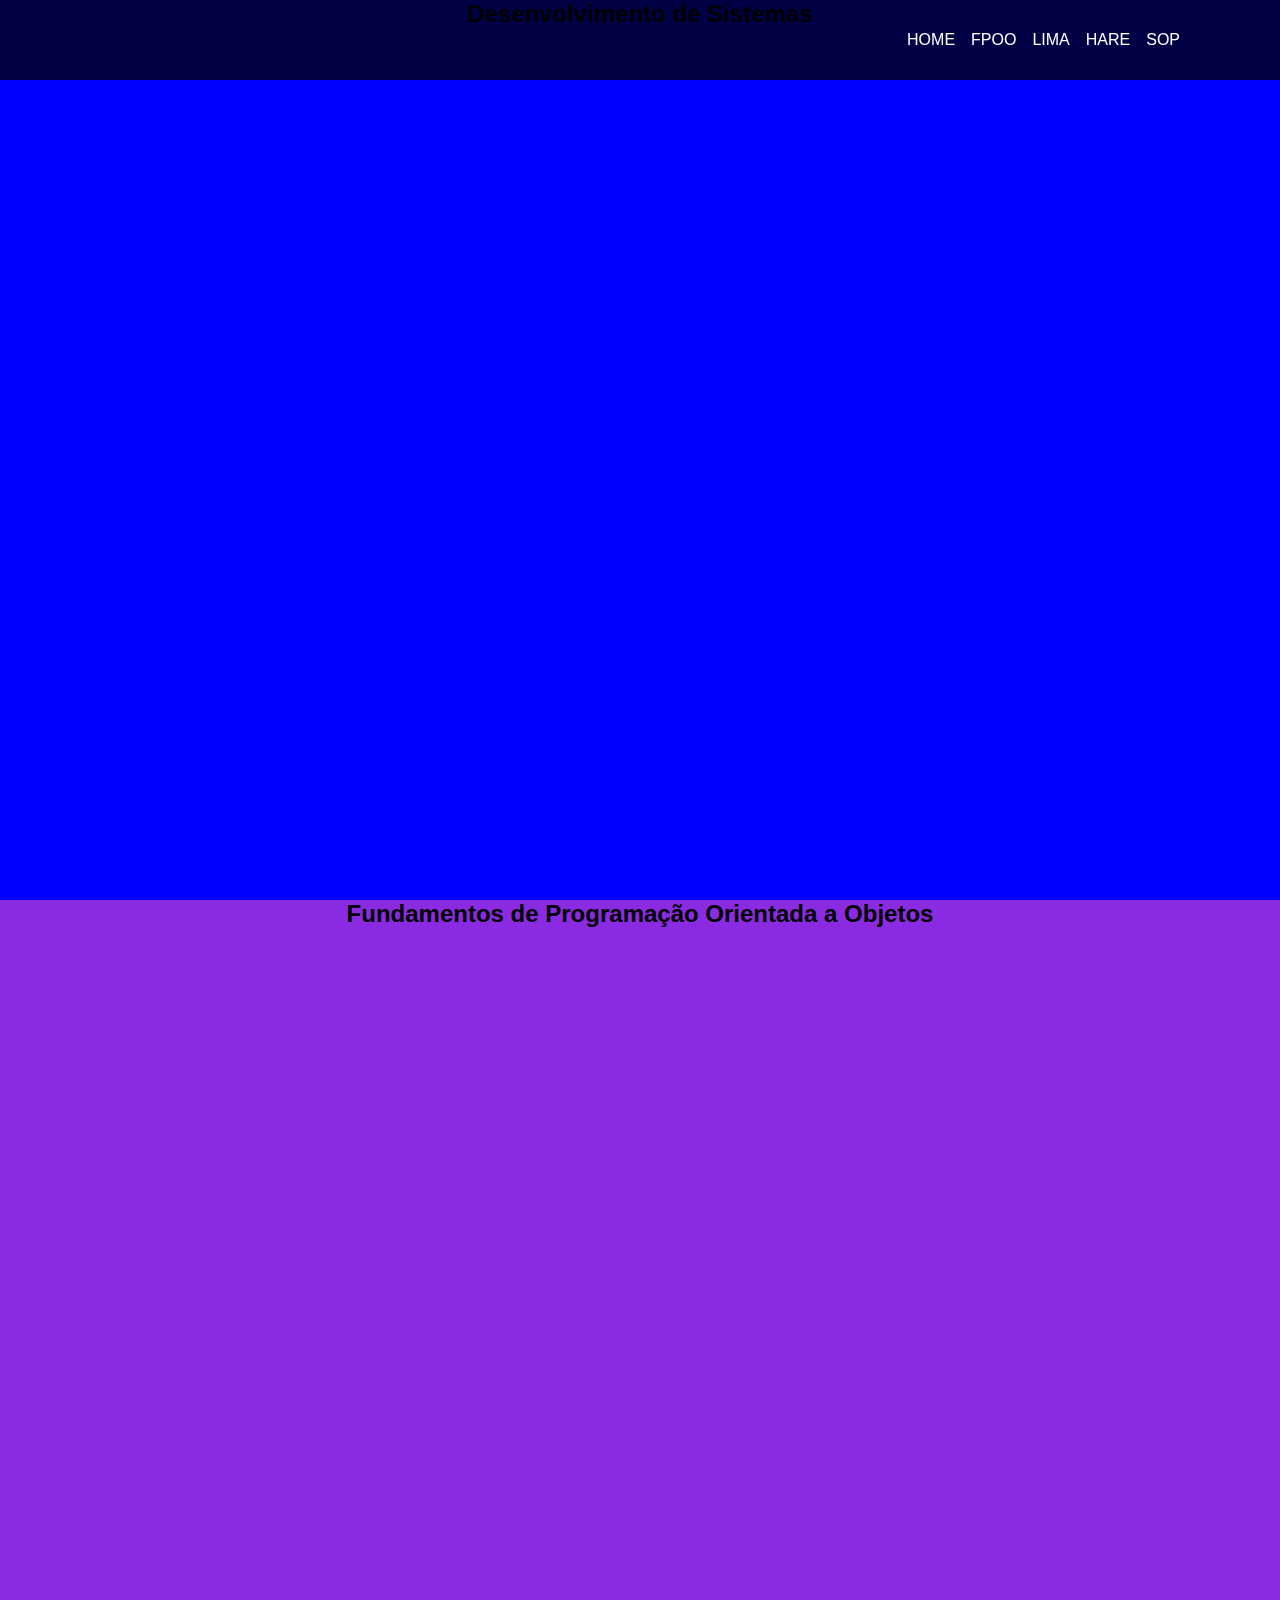
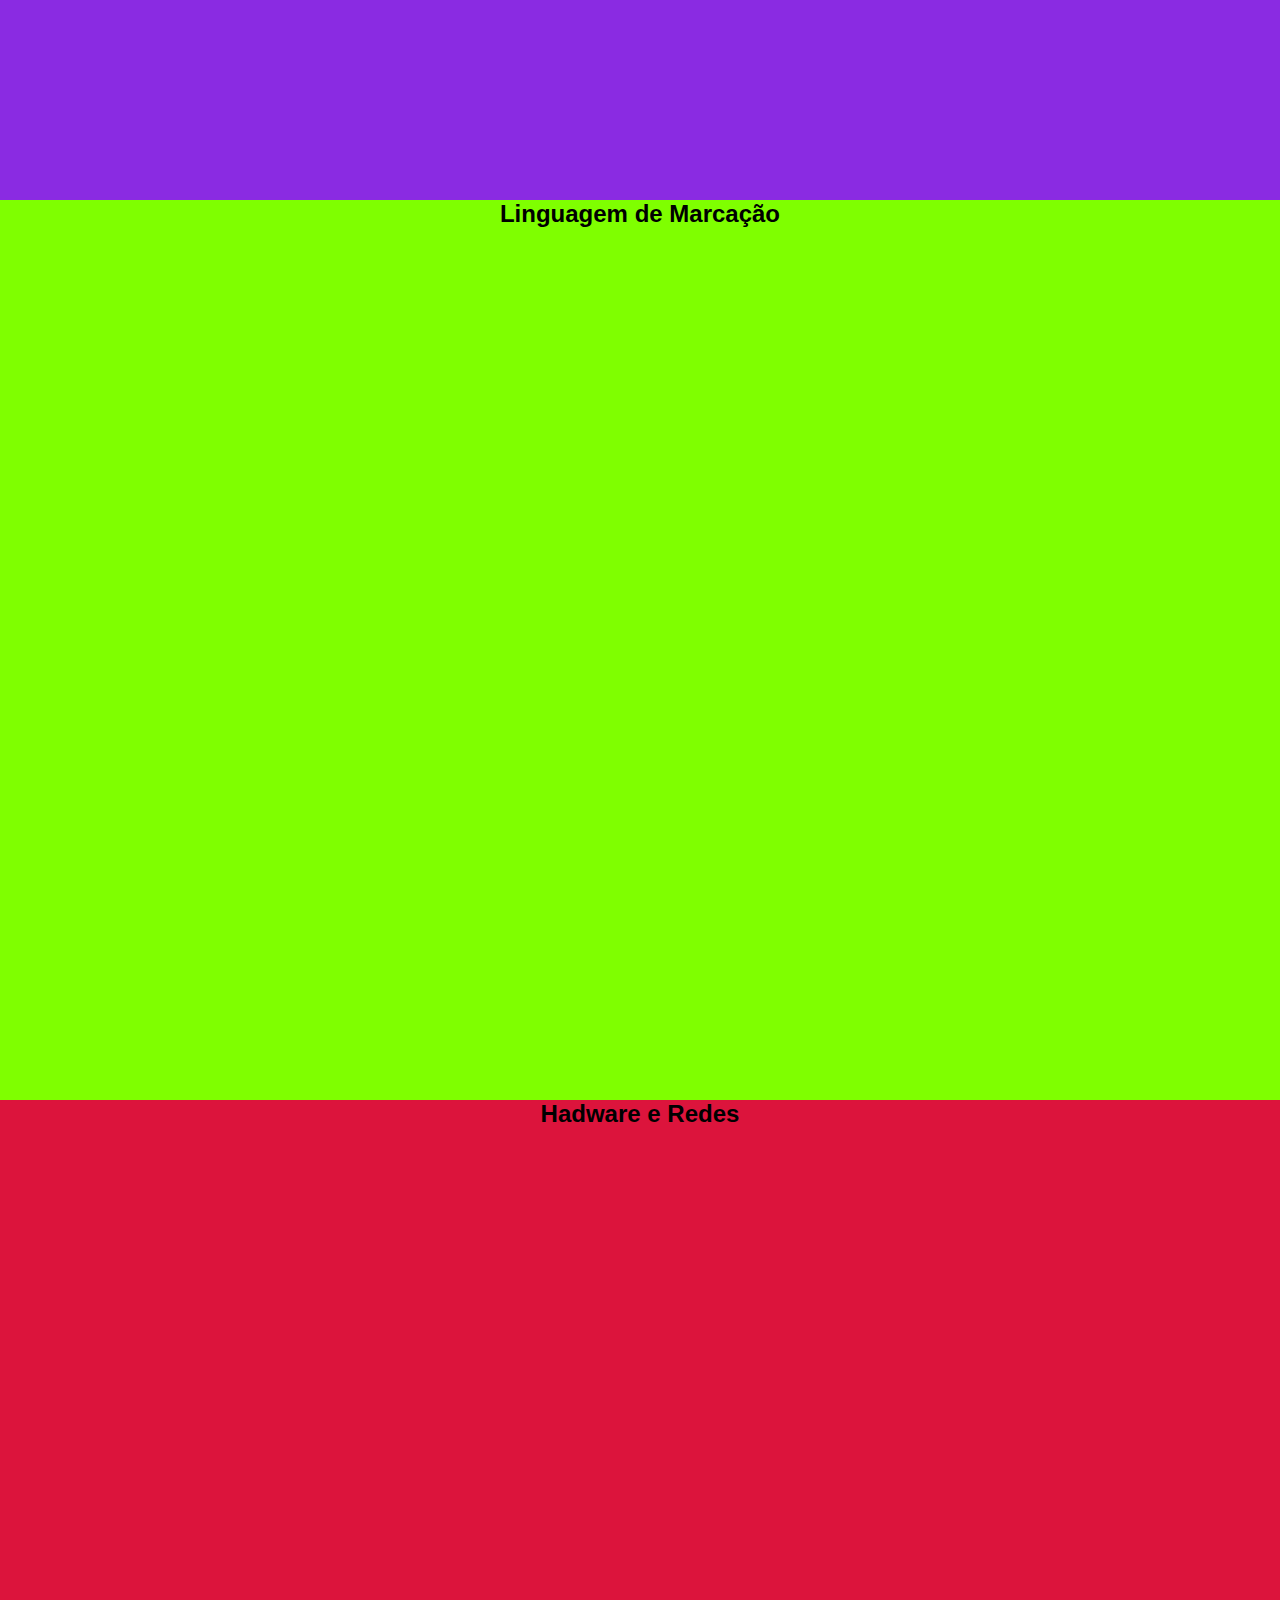
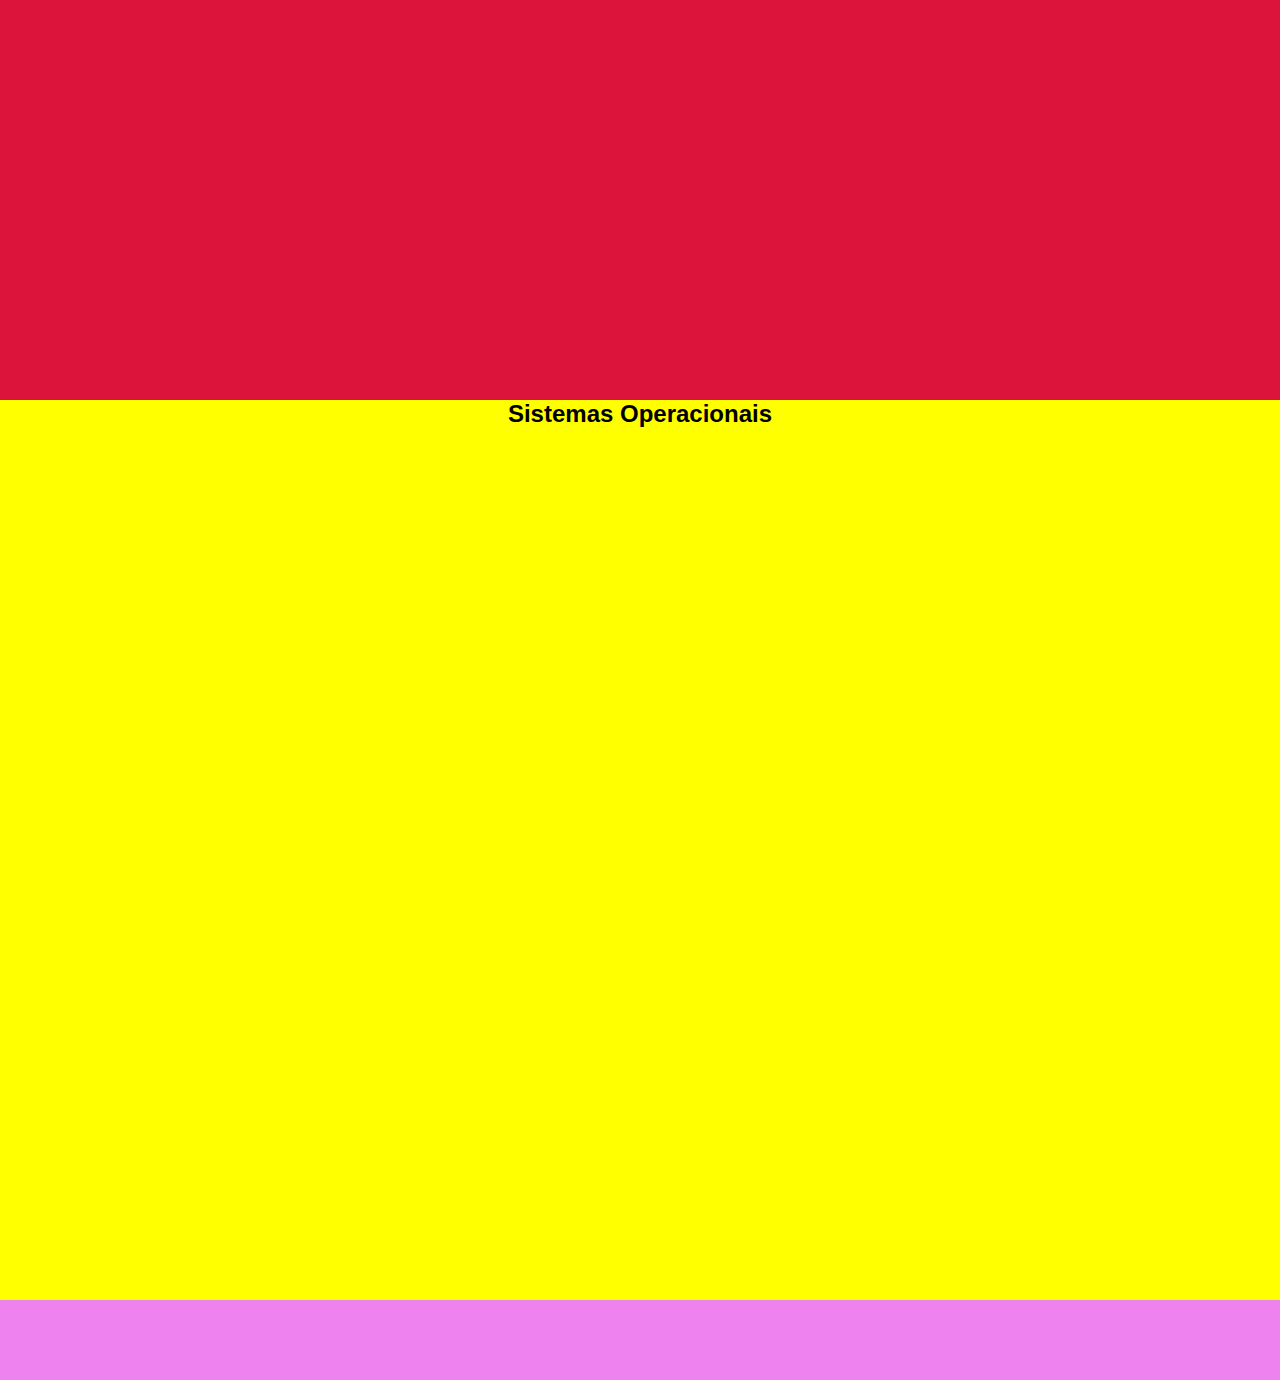
<file: onepage/index.html>
<!DOCTYPE html>
<html lang="pt-BR">
<head>
    <meta charset="UTF-8">
    <meta name="viewport" content="width=device-width, initial-scale=1.0">
    <link rel="stylesheet" href="./css/reset.css">
    <link rel="stylesheet" href="./css/style.css">
    <title>DS</title>
</head>
<body>
    <header>
        <nav>
            <ul class="links-container">
                <li>
                    <a href="#home">HOME</a>
                </li>
                <li>
                    <a href="#fpoo">FPOO</a>
                </li>
                <li>
                    <a href="#lima">LIMA</a>
                </li>
                <li>
                    <a href="#hare">HARE</a>
                </li>
                <li>
                    <a href="#sop">SOP</a>
                </li>
            </ul>
        </nav>
    </header>
    <main>
        <section class="home-container" id="home">
            <h2>Desenvolvimento de Sistemas</h2>
        </section>
        <section class="fpoo-container" id="fpoo">
            <h2>Fundamentos de Programação Orientada a Objetos</h2>
        </section>
        <section class="lima-container" id="lima">
            <h2>Linguagem de Marcação</h2>
        </section>
        <section class="hare-container" id="hare">
            <h2>Hadware e Redes</h2>
        </section>
        <section class="sop-container" id="sop">
            <h2>Sistemas Operacionais</h2>
        </section>
    </main>
    <footer></footer>
</body>
</html>
</file>
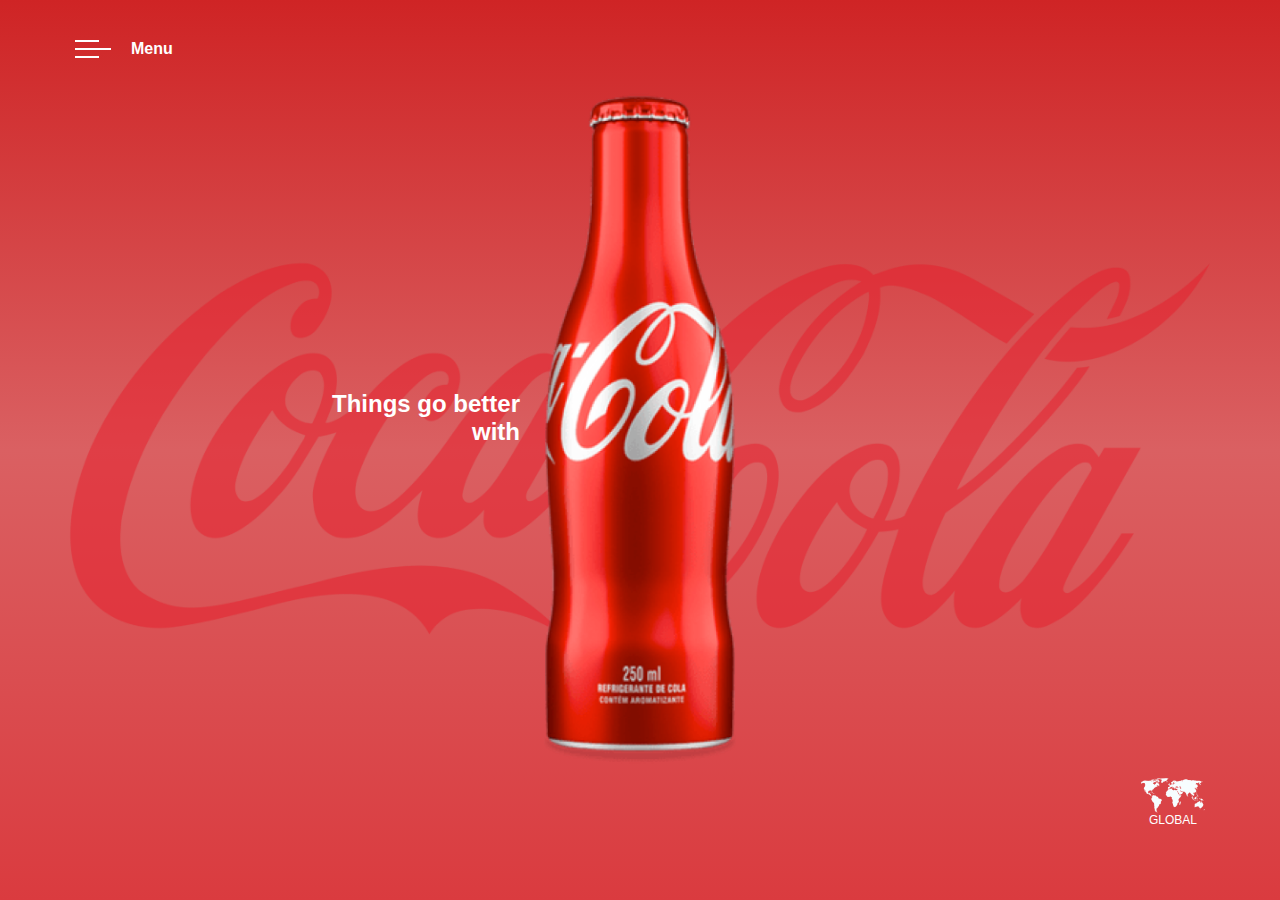
<file: site-cocacola/index.html>
<!DOCTYPE html>
<html lang="pt-BR">
<head>
    <meta charset="UTF-8">
    <meta name="viewport" content="width=device-width, initial-scale=1.0">
    <link rel="stylesheet" href="./style.css">
    <title>COCA-COLA</title>
</head>
<body>
    <img class="bg-img" src="./coca-cola-background.png" alt="Logo Coca-Cola">
    <header>
        <img class="icon_menu" src="./menu-burger.png" alt="Menu">
        <span class="menu">Menu</span>
    </header>
    <main>
        <h2 class="content-text">Things go better with</h2>
        <img class="content-img" src="./content-image.png" alt="Coca-Cola">
    </main> 
    <footer>
        <div class="map-container">
            <img class="map-img" src="./map-image.png" alt="Mapa Mundial">
            <span class="map-text">GLOBAL</span>
        </div>
    </footer>
</body>
</html>
</file>
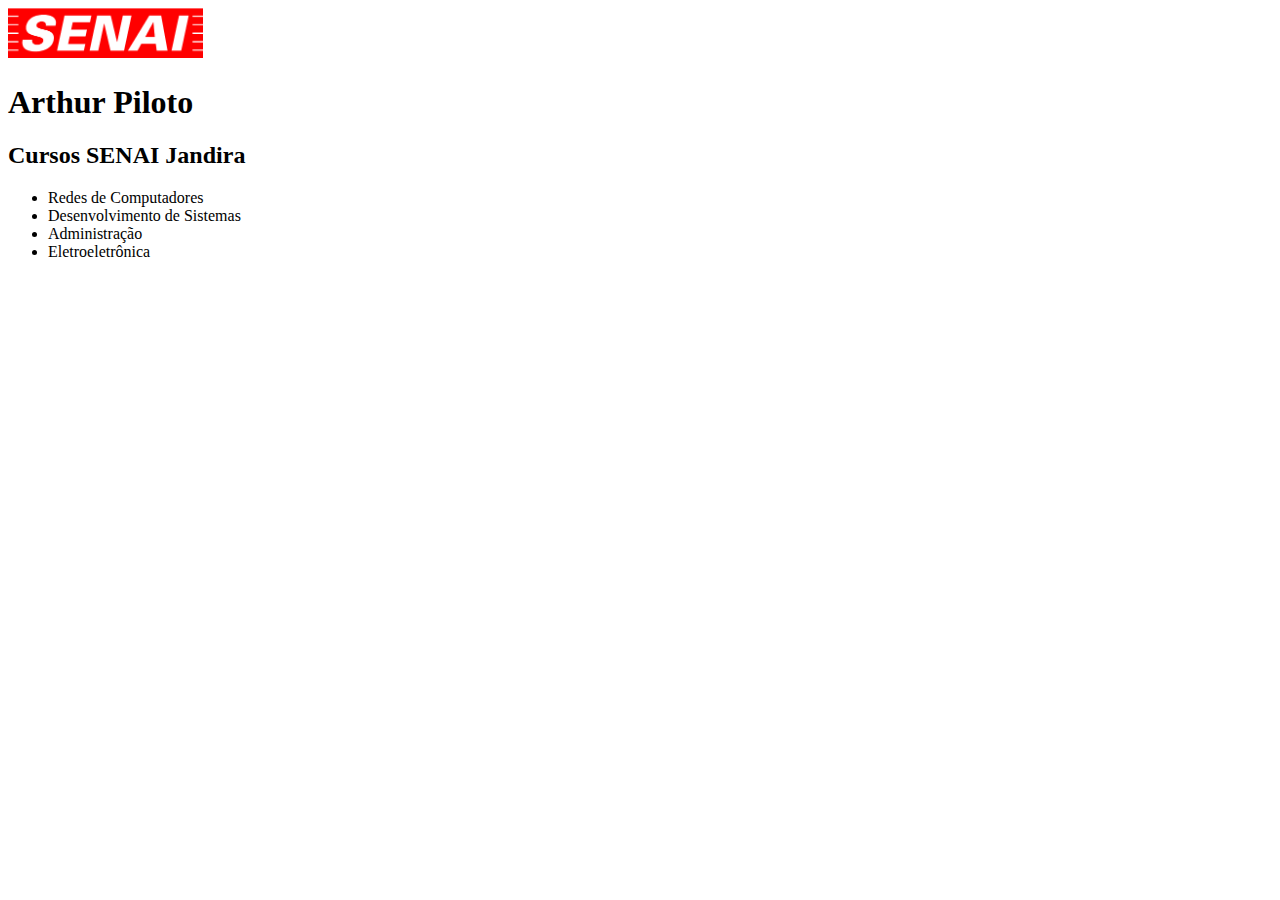
<file: site-exemplo/index.html>
<!DOCTYPE html>
<html lang="pt-BR">
<head>
	<meta charset="UTF-8">
	<meta name="viewport" content="width=device-width, initial-scale=1.0">
	<title>Site Exemplo</title>
	<link rel="stylesheet" href="./style.css">
</head>
<body>
	<a href="https://www.sp.senai.br/" target="_blank">
		<img src="./logo.png" alt="logo do SENAI">
	</a>
	<h1>Arthur Piloto</h1>
	<h2>Cursos SENAI Jandira</h2>
	<ul>
		<li>
			<a href="https://jandira.sp.senai.br/curso/94704/127/tecnico-de-redes-de-computadores" target="_blank">
				Redes de Computadores
			</a>
		</li>
		<li>
			<a href="https://jandira.sp.senai.br/curso/85566/127/tecnico-de-desenvolvimento-de-sistemas" target="_blank">
				Desenvolvimento de Sistemas
			</a>
		</li>
		<li>
			<a href="https://jandira.sp.senai.br/curso/91575/127/tecnico-de-administracao" target="_blank">
				Administração
			</a>
		</li>
		<li>
			<a href="https://jandira.sp.senai.br/curso/76652/127/tecnico-de-eletroeletronica" target="_blank">
				Eletroeletrônica
			</a>
		</li>
	</ul>
</body>
</html>
</file>
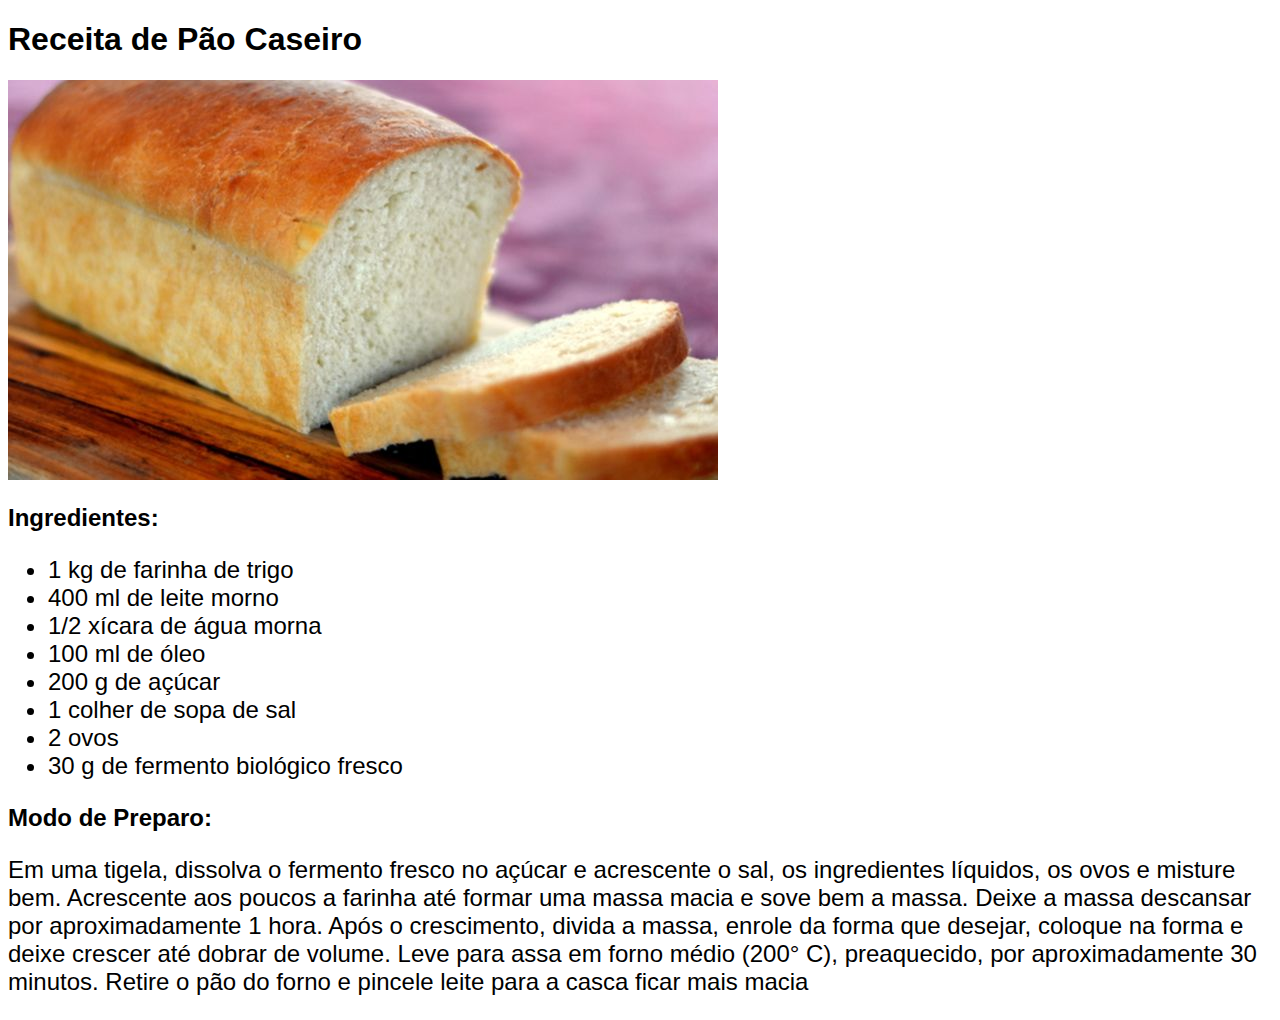
<file: site-receita/index.html>
<!DOCTYPE html>
<html lang="pt-BR">
<head>
    <meta charset="UTF-8">
    <meta name="viewport" content="width=device-width, initial-scale=1.0">
    <title>Receita</title>
    <link rel="stylesheet" href="./style.css">
</head>
<body>
    <h1>Receita de Pão Caseiro</h1>
    <img src="./image.jpg" alt="imagem pão caseiro">
    <h2>
        Ingredientes:
        <ul>
            <li>1 kg de farinha de trigo</li>
            <li>400 ml de leite morno</li>
            <li>1/2 xícara de água morna</li>
            <li>100 ml de óleo</li>
            <li>200 g de açúcar</li>
            <li>1 colher de sopa de sal</li>
            <li>2 ovos</li>
            <li>30 g de fermento biológico fresco</li>
        </ul>
    </h2>
    <h2>
        Modo de Preparo:
        <p>Em uma tigela, dissolva o fermento fresco no açúcar e acrescente o sal, os ingredientes líquidos, os ovos e misture bem. Acrescente aos poucos a farinha até formar uma massa macia e sove bem a massa. Deixe a massa descansar por aproximadamente 1 hora. Após o crescimento, divida a massa, enrole da forma que desejar, coloque na forma e deixe crescer até dobrar de volume. Leve para assa em forno médio (200° C), preaquecido, por aproximadamente 30 minutos. Retire o pão do forno e pincele leite para a casca ficar mais macia</p>
    </h2>
</body>
</html>
</file>
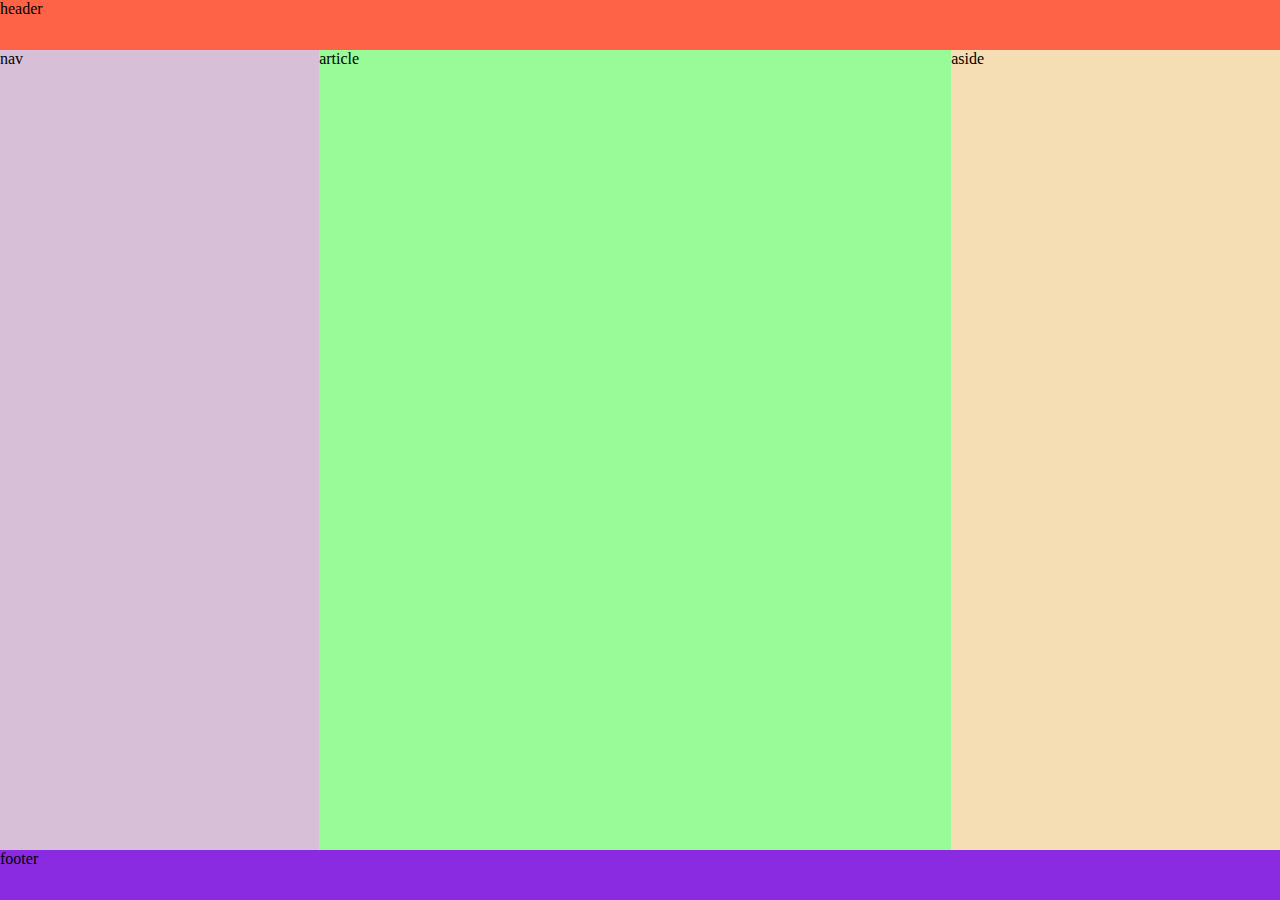
<file: exercicios-flex/FLEX02/index.html>
<!DOCTYPE html>
<html lang="pt-BR">
<head>
    <meta charset="UTF-8">
    <meta name="viewport" content="width=device-width, initial-scale=1.0">
    <title>FLEX-02</title>
    <link rel="stylesheet" href="style.css">
</head>
<body>
    <header>header</header>
    <main>
        <nav>nav</nav>
        <article>article</article>
        <aside>aside</aside>
    </main>
    <footer>footer</footer>
</body>
</html>
</file>
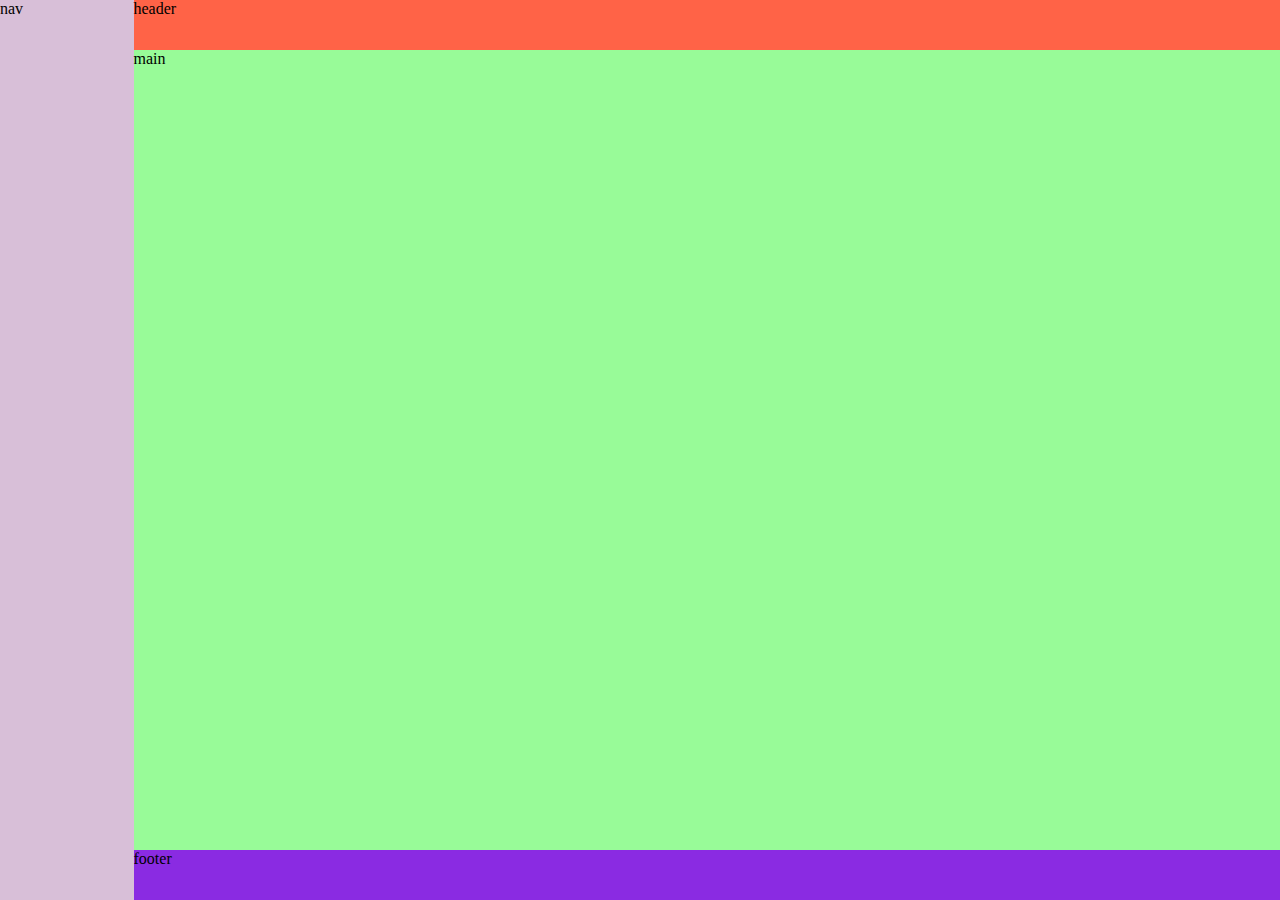
<file: exercicios-flex/FLEX03/index.html>
<!DOCTYPE html>
<html lang="pt-BR">
<head>
    <meta charset="UTF-8">
    <meta name="viewport" content="width=device-width, initial-scale=1.0">
    <title>FLEX-03</title>
    <link rel="stylesheet" href="style.css">
</head>
<body>
    <nav>nav</nav>
    <div>
        <header>header</header>
        <main>main</main>
        <footer>footer</footer>
    </div>
</body>
</html>
</file>
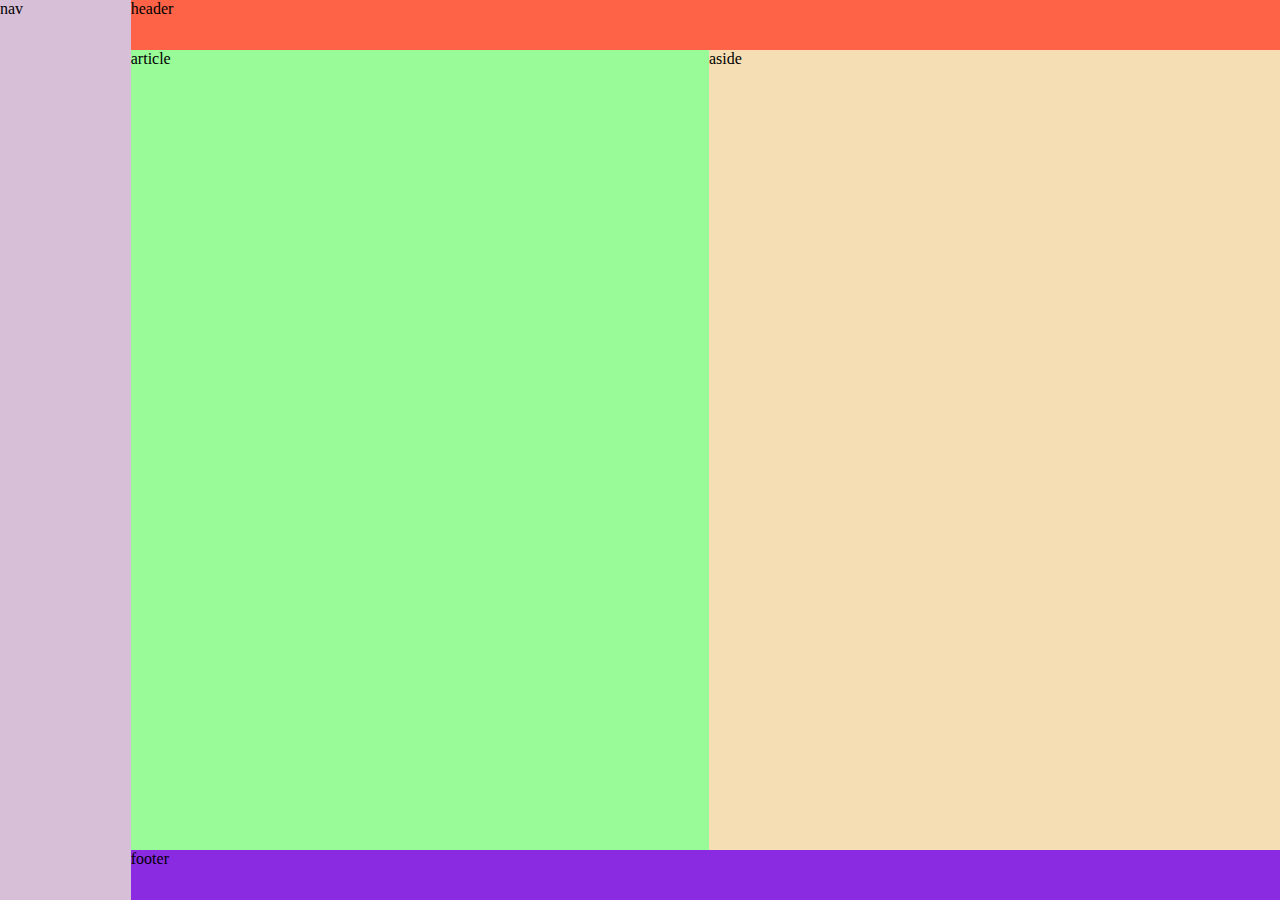
<file: exercicios-flex/FLEX04/index.html>
<!DOCTYPE html>
<html lang="pt-BR">
<head>
    <meta charset="UTF-8">
    <meta name="viewport" content="width=device-width, initial-scale=1.0">
    <title>FLEX-04</title>
    <link rel="stylesheet" href="style.css">
</head>
<body>
    <nav>nav</nav>
    <div>
        <header>header</header>
        <main>
            <article>article</article>
            <aside>aside</aside>
        </main>
        <footer>footer</footer>
    </div>
</body>
</html>
</file>
<file: onepage/css/style.css>
html{
    scroll-behavior: smooth;
}

header{
    position: fixed;
    background-color: #000B;
    height: 80px;
    width: 100vw;
    display: flex;
    justify-content: flex-end;
    align-items: center;
    padding: 0 100px;
}

.links-container{
    display: flex;
    gap: 16px;
    justify-content: flex-end;
}

.links-container a{
    color: white;
}

section{
    height: 100vh;
}

.home-container{
    background-color: blue;
    text-align: center;
}
.fpoo-container{
    background-color: blueviolet;
    text-align: center;
}
.lima-container{
    background-color: chartreuse;
    text-align: center;
}
.hare-container{
    background-color: crimson;
    text-align: center;
}
.sop-container{
    background-color: yellow;
    text-align: center;
}

footer{
    background-color: violet;
    height: 80px;
}
</file>
<file: site-cocacola/style.css>
*{
    margin: 0;
    padding: 0;
    box-sizing: border-box;
}

body{
    height: 100vh;
    width: 100vw;
    background: linear-gradient(#CF2425, #DA6062, #DA3B3F)
}

.bg-img{
    z-index: -999;
    position: absolute;
    max-height: 90%;
    max-width: 90%;
    top: 0;
    bottom: 0;
    left: 0;
    right: 0;
    margin: auto;
}

header{
    display: flex;
    gap: 20px;
    padding-left: 75px;
    padding-top: 40px;
}

.icon_menu{
    cursor: pointer;
}

.menu{
    color: #FFFFFF;
    font-family: 'Lucida Sans', 'Lucida Sans Regular', 'Lucida Grande', 'Lucida Sans Unicode', Geneva, Verdana, sans-serif;
    font-weight: bold;
    cursor: pointer;
}

main{
    display: flex;
    justify-content: center;
    align-items: center;
    height: 80vh;
}

.content-text{
    color: #FFFFFF;
    font-family: 'Lucida Sans', 'Lucida Sans Regular', 'Lucida Grande', 'Lucida Sans Unicode', Geneva, Verdana, sans-serif;
    width: 200px;
    text-align: right;
    position: absolute;
    transform: translateX(-110%);
}

.content-img{
    height: 80vh;
}

footer{
    display: flex;
    justify-content: flex-end;
    padding-right: 75px;
}

.map-container{
    display: flex;
    flex-direction: column;
    align-items: center;
}

.map-text{
    color: #FFFFFF;
    font-family: 'Lucida Sans', 'Lucida Sans Regular', 'Lucida Grande', 'Lucida Sans Unicode', Geneva, Verdana, sans-serif;
    font-size: 12px;
    
}

@media(max-width: 768px){
    header{
        padding-left: 25px;
        padding-top: 25px;
    }

    main{
        align-items: flex-end;
    }

    .content-img{
        height: 60vh;
    }

    .content-text{
        transform: translate(0,0);
        top: 135px;
        text-align: center;
    }
}
</file>
<file: site-exemplo/style.css>
img{
    width: 195px;
}

a{
    text-decoration: none;
    color: black;
}
</file>
<file: site-receita/style.css>
html{
    overflow-x: hidden;
}

body{
    background-color: #ffffff;
    font-family: Arial, Helvetica, sans-serif;
}

p, li{
    font-weight: normal;
}
</file>
<file: exercicios-flex/FLEX02/style.css>
*{
    margin: 0;
    padding: 0;
    box-sizing: border-box;
}

body{
    display: flex;
    flex-direction: column;
    height: 100vh;
}

header{
    background-color: #FF6347;
    height: 50px;
}

main{
    display: flex;
    flex-grow: 1;
    background-color: #98FB98;
}
nav{
    flex-grow: 1;
    background-color: #D8BFD8;
}
article{
    flex-grow: 2;
    background-color: #98FB98;
}
aside{
    flex-grow: 1;
    background-color: #F5DEB3;
}

footer{
    background-color: #8A2BE2;
    height: 50px;
}
</file>
<file: exercicios-flex/FLEX03/style.css>
*{
    margin: 0;
    padding: 0;
    box-sizing: border-box;
}

body{
    display: flex;
    height: 100vh;
}

nav{
    flex-grow: 1;
    background-color: #D8BFD8;
}

div{
    display: flex;
    flex-grow: 10;
    flex-direction: column;
}

header{
    height: 50px;
    background-color: #FF6347;
}

main{
    flex-grow: 1;
    background-color: #98FB98;
}

footer{
    height: 50px;
    background-color: #8A2BE2;
}
</file>
<file: exercicios-flex/FLEX04/style.css>
*{
    margin: 0;
    padding: 0;
    box-sizing: border-box;
}

body{
    display: flex;
    height: 100vh;
}

nav{
    background-color: #D8BFD8;
    flex-grow: 1;
}

div{
    display: flex;
    flex-direction: column;
    flex-grow: 10;
}

header{
    height: 50px;
    background-color: #FF6347;
}

main{
    display: flex;
    flex-grow: 1;
}
article{
    flex-grow: 1;
    background-color: #98FB98;
}
aside{
    flex-grow: 1;
    background-color: #F5DEB3;
}

footer{
    height: 50px;
    background-color: #8A2BE2;
}
</file>
